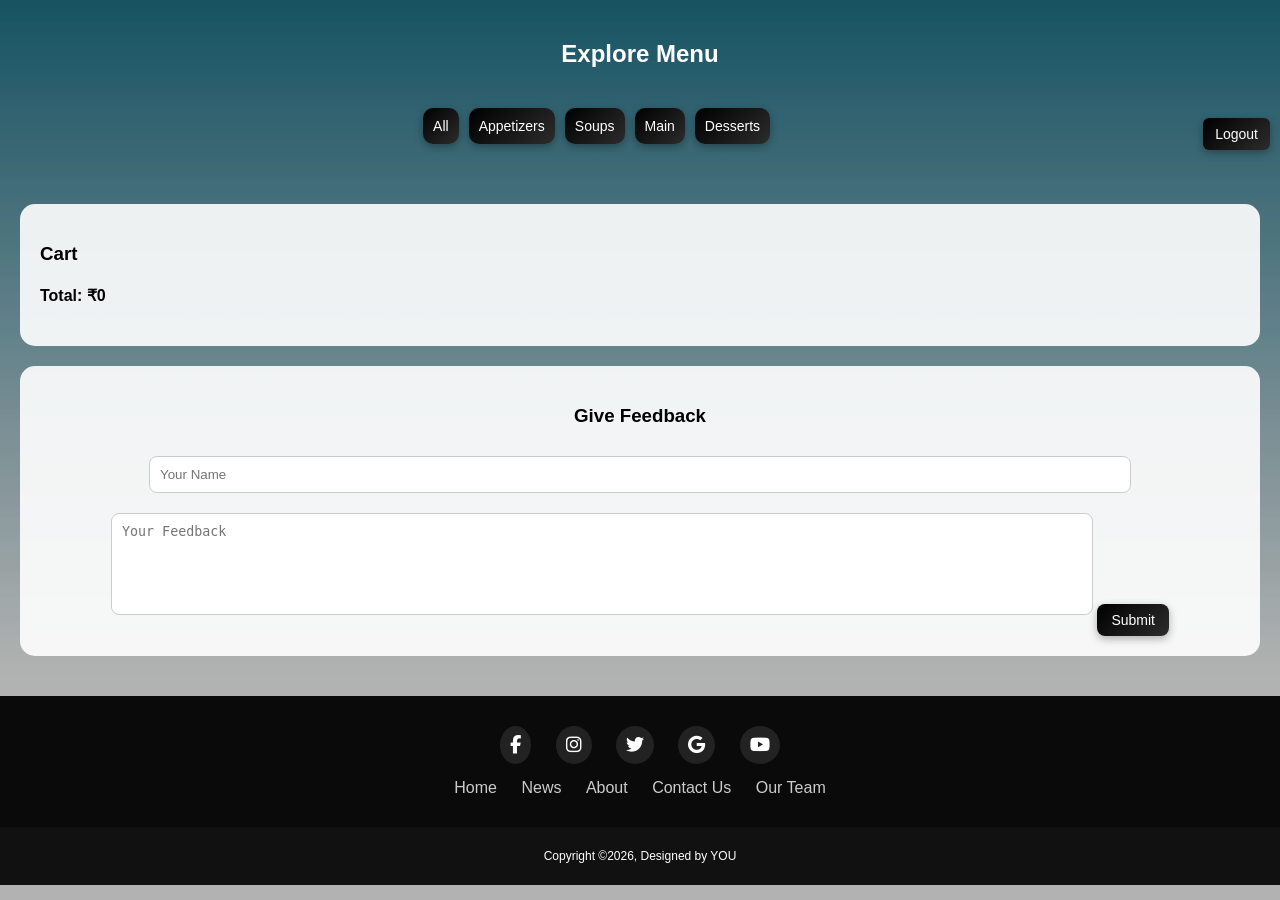
<file: index.html>
<!DOCTYPE html>
<html>
<head>
  <title>Food Menu</title>
  <link rel="stylesheet" href="style.css">

  <!-- ICONS -->
  <link rel="stylesheet" href="https://cdnjs.cloudflare.com/ajax/libs/font-awesome/6.5.0/css/all.min.css">
</head>
<body>

<h2 class="heading-Explore">Explore Menu</h2>
<h3 id="hotelName" style="text-align:center; color:white;"></h3>

<button onclick="logout()" class="logout-btn">Logout</button>

<!-- CATEGORY -->
<div class="tabs">
  <button onclick="showCategory('all')">All</button>
  <button onclick="showCategory('Appetizer')">Appetizers</button>
  <button onclick="showCategory('Soup')">Soups</button>
  <button onclick="showCategory('Main')">Main</button>
  <button onclick="showCategory('Dessert')">Desserts</button>
</div>

<!-- MENU -->
<div id="menu" class="menu-grid"></div>

<!-- CART -->
<div class="cart-box">
  <h3>Cart</h3>
  <div id="cart"></div>
  <h4 id="total">Total: ₹0</h4>
</div>
<div class="feedback-box">
  <h3>Give Feedback</h3>

  <input id="fbName" placeholder="Your Name">
  <textarea id="fbMessage" placeholder="Your Feedback"></textarea>

  <button onclick="submitFeedback()">Submit</button>
</div>
<!-- FOOTER -->
<footer class="footer">
  <div class="footer-content">

    <div class="social-icons">
      <i class="fab fa-facebook-f icon"></i>
      <i class="fab fa-instagram icon"></i>
      <i class="fab fa-twitter icon"></i>
      <i class="fab fa-google icon"></i>
      <i class="fab fa-youtube icon"></i>
    </div>

    <div class="footer-links">
      <a href="#">Home</a>
      <a href="#">News</a>
      <a href="#">About</a>
      <a href="#">Contact Us</a>
      <a href="#">Our Team</a>
    </div>

  </div>

  <div class="footer-bottom">
    <p>Copyright ©2026, Designed by YOU</p>
  </div>
</footer>

<script src="script.js"></script>

<script>
function logout() {
  localStorage.removeItem("user");
  window.location.href = "login.html";
}
</script>

</body>
</html>
</file>
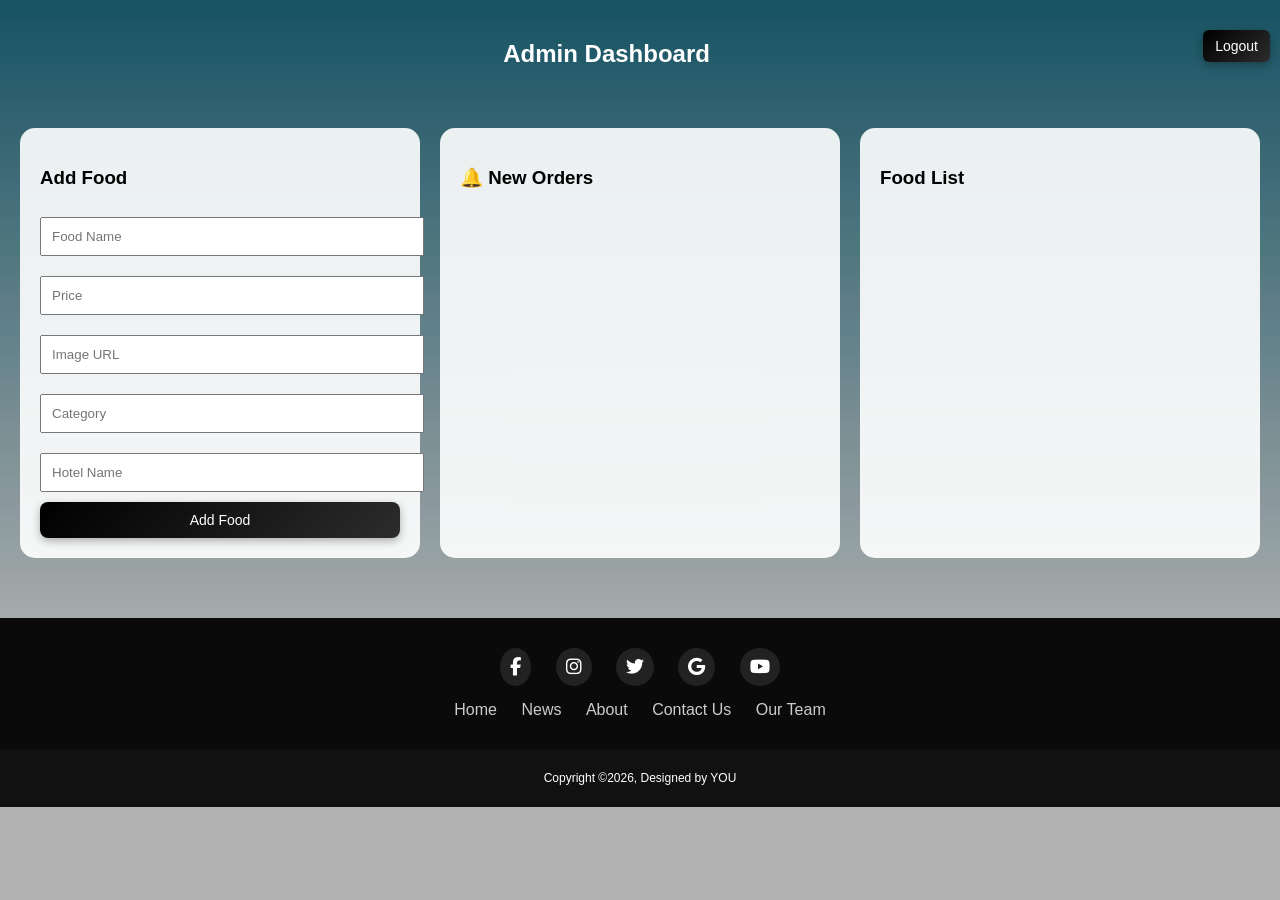
<file: admin.html>
<!DOCTYPE html>
<html>
<head>
  <title>Admin Panel</title>
  <link rel="stylesheet" href="style.css">

  <!-- ICONS -->
  <link rel="stylesheet" href="https://cdnjs.cloudflare.com/ajax/libs/font-awesome/6.5.0/css/all.min.css">
</head>
<body>

<button onclick="logout()" class="logout-btn">Logout</button>

<h2 class="admin-title">Admin Dashboard</h2>

<div class="admin-container">

  <div class="admin-card">
    <h3>Add Food</h3>
    <input id="name" placeholder="Food Name">
    <input id="price" placeholder="Price">
    <input id="image" placeholder="Image URL">
    <input id="category" placeholder="Category">
    <input id="hotel" placeholder="Hotel Name">
    <button onclick="addFood()">Add Food</button>
  </div>
  <div class="admin-card">
  <h3>🔔 New Orders</h3>
  <div id="ordersBox"></div>
</div>
  <div class="admin-card">
    <h3>Food List</h3>
    <div id="foodList" class="food-list"></div>
  </div>

</div>

<!-- FOOTER -->
<footer class="footer">
  <div class="footer-content">

    <div class="social-icons">
      <i class="fab fa-facebook-f icon"></i>
      <i class="fab fa-instagram icon"></i>
      <i class="fab fa-twitter icon"></i>
      <i class="fab fa-google icon"></i>
      <i class="fab fa-youtube icon"></i>
    </div>

    <div class="footer-links">
      <a href="#">Home</a>
      <a href="#">News</a>
      <a href="#">About</a>
      <a href="#">Contact Us</a>
      <a href="#">Our Team</a>
    </div>

  </div>

  <div class="footer-bottom">
    <p>Copyright ©2026, Designed by YOU</p>
  </div>
</footer>

<script src="admin.js"></script>

<script>
function logout() {
  localStorage.removeItem("user");
  window.location.href = "login.html";
}
</script>

</body>
</html>
</file>
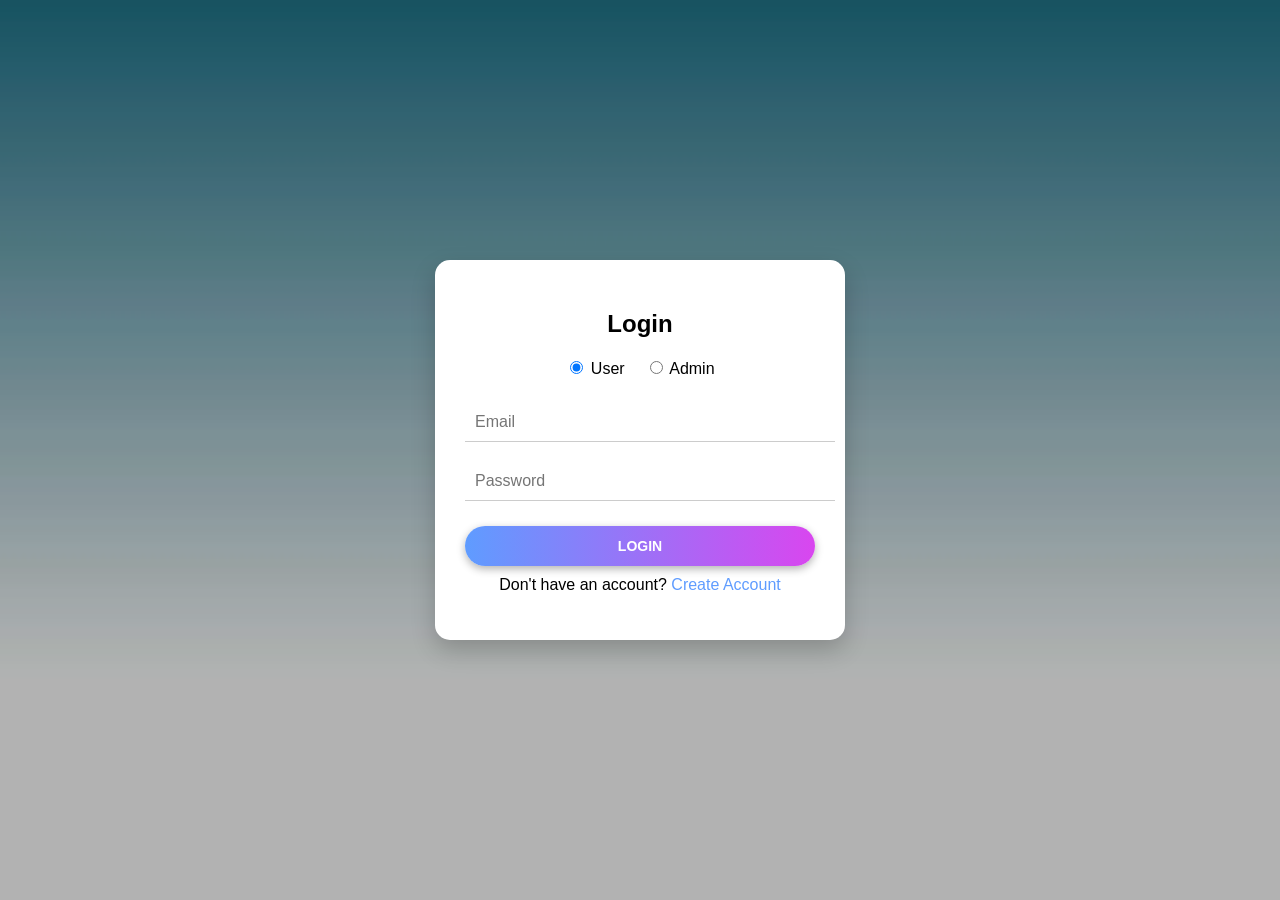
<file: login.html>
<!DOCTYPE html>
<html>
<head>
  <title>Login</title>
  <link rel="stylesheet" href="style.css">
</head>
<body>

<div class="login-container">  
  <div class="login-card">
    <h2>Login</h2>

    <!-- Role Selection -->
    <div class="role-selection">
      <label><input type="radio" name="role" value="user" checked> User</label>
      <label><input type="radio" name="role" value="admin"> Admin</label>
    </div>

    <div class="input-box">
      <input id="email" type="text" placeholder="Email">
    </div>

    <div class="input-box">
      <input id="password" type="password" placeholder="Password">
    </div>

    <button class="login-btn" onclick="login()">LOGIN</button>

    <!-- ✅ Create Account -->
    <p style="margin-top:10px;">
      Don't have an account?
      <a href="signup.html">Create Account</a>
    </p>
  </div>
</div>

<script>
function login() {
  const email = document.getElementById("email").value;
  const password = document.getElementById("password").value;
  const role = document.querySelector('input[name="role"]:checked').value;

  fetch("http://localhost:5000/user/login", {
    method: "POST",
    headers: {"Content-Type":"application/json"},
    body: JSON.stringify({ email, password, role })
  })
  .then(res => {
    if (!res.ok) throw new Error("Login failed");
    return res.json();
  })
  .then(data => {
    alert("Login Success"); // optional but useful
    localStorage.setItem("user", JSON.stringify(data.user));

    // ✅ UPDATED FLOW
    if (role === "admin") {
      window.location.href = "admin.html";
    } else {
      window.location.href = "hotel.html"; // 🔥 go to hotel selection
    }
  })
  .catch(() => {
    alert("Invalid Login");
  });
}
</script>

</body>
</html>
</file>
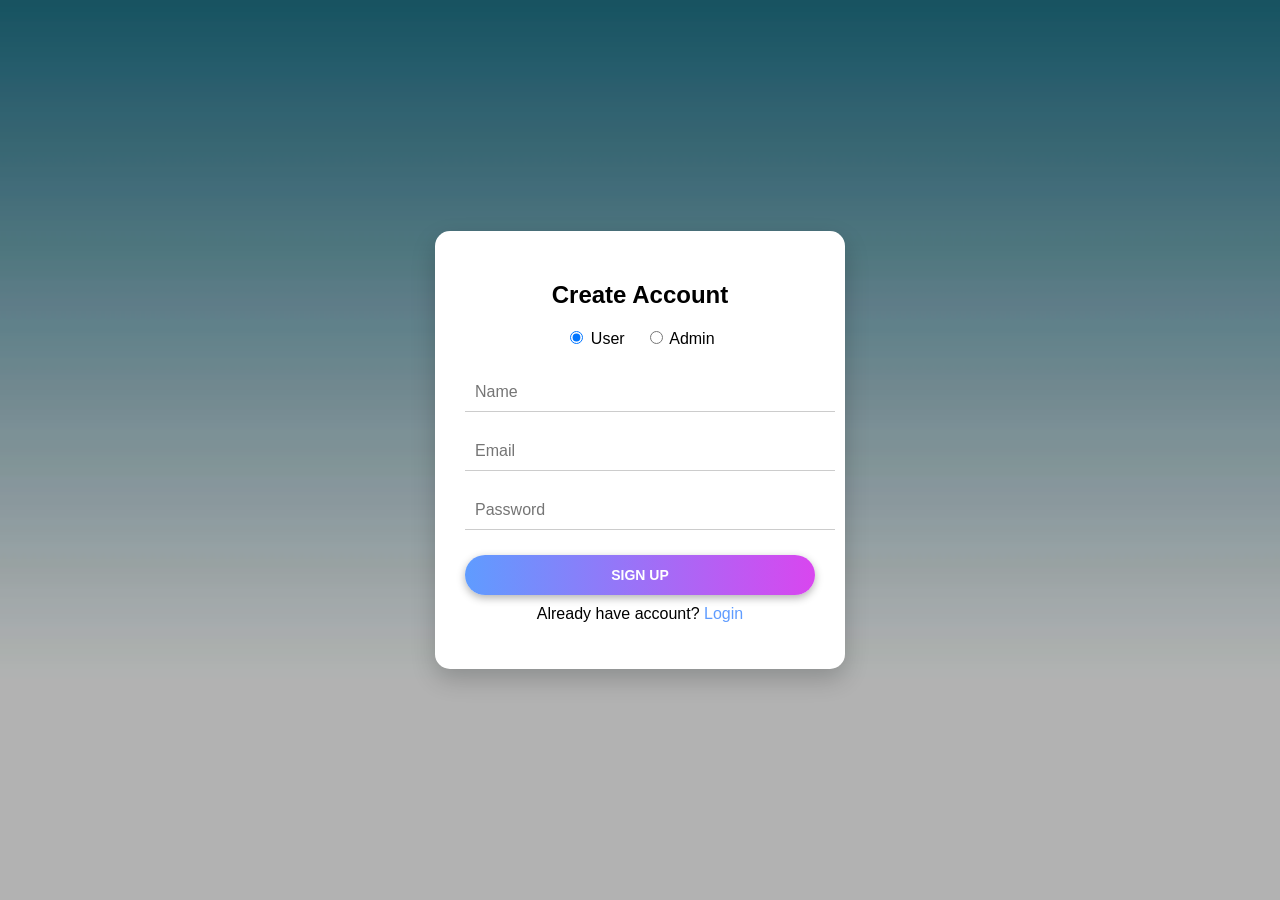
<file: signup.html>
<!DOCTYPE html>
<html>
<head>
  <title>Create Account</title>
  <link rel="stylesheet" href="style.css">
</head>
<body>

<div class="login-container">  
  <div class="login-card">
    <h2>Create Account</h2>

    <!-- Role -->
    <div class="role-selection">
      <label><input type="radio" name="role" value="user" checked> User</label>
      <label><input type="radio" name="role" value="admin"> Admin</label>
    </div>

    <div class="input-box">
      <input id="name" placeholder="Name">
    </div>

    <div class="input-box">
      <input id="email" placeholder="Email">
    </div>

    <div class="input-box">
      <input id="password" type="password" placeholder="Password">
    </div>

    <button class="login-btn" onclick="signup()">SIGN UP</button>

    <p style="margin-top:10px;">
      Already have account?
      <a href="login.html">Login</a>
    </p>
  </div>
</div>

<script>
function signup() {
  const name = document.getElementById("name").value;
  const email = document.getElementById("email").value;
  const password = document.getElementById("password").value;
  const role = document.querySelector('input[name="role"]:checked').value;

  fetch("http://localhost:5000/user/register", {
    method: "POST",
    headers: {"Content-Type":"application/json"},
    body: JSON.stringify({ name, email, password, role })
  })
  .then(() => {
    alert("Account Created Successfully");
    window.location.href = "login.html";
  })
  .catch(() => alert("Signup Failed"));
}
</script>

</body>
</html>
</file>
<file: style.css>
/* ===== LOGIN PAGE (ADDED - NO OTHER CHANGES) ===== */
body {
  font-family: Arial, sans-serif;
  margin: 0;
  background: linear-gradient(135deg, #5f9cff, #d946ef);
}

.login-container {
  height: 100vh;
  display: flex;
  justify-content: center;
  align-items: center;
}

.login-card {
  width: 350px;
  background: white;
  padding: 30px;
  border-radius: 15px;
  text-align: center;
  box-shadow: 0 10px 25px rgba(0,0,0,0.2);
}

.input-box input {
  width: 100%;
  padding: 10px;
  margin: 10px 0;
  border: none;
  border-bottom: 1px solid #ccc;
  outline: none;
  font-size: 16px;
}

.login-btn {
  width: 100%;
  padding: 12px;
  border-radius: 25px;
  border: none;
  color: white;
  font-weight: bold;
  background: linear-gradient(to right, #5f9cff, #d946ef);
  cursor: pointer;
  margin-top: 15px;
}

.role-selection {
  display: flex;
  justify-content: center;
  gap: 20px;
  margin-bottom: 15px;
}

.role-selection label {
  cursor: pointer;
}

a {
  text-decoration: none;
  color: #5f9cff;
}


/* ===== GLOBAL ===== */
body {
  font-family: Arial, sans-serif;
  margin: 0;
  background: url("wood-bg.jpg");
  background-size: cover;
  background-position: center;
  background-attachment: fixed;
}

/* DARK OVERLAY FOR READABILITY */
body::before {
  content: "";
  position: fixed;
  top: 0;
  left: 0;
  width: 100%;
  height: 100%;
  background: rgba(0,0,0,0.3);
  z-index: -1;
}

/* HEADINGS */
.heading-Explore, .admin-title {
  text-align: center;
  color: white;
  padding: 20px;
}

/* ===== BUTTONS (CHANGED TO BLACK) ===== */
button {
  background: black;
  color: white;
  border: none;
  cursor: pointer;
}

button:hover {
  background: #333;
}

/* LOGOUT */
.logout-btn {
  float: right;
  margin: 10px;
  padding: 8px 12px;
  border-radius: 6px;
}

/* TABS */
.tabs {
  display: flex;
  justify-content: center;
  gap: 10px;
}

.tabs button {
  padding: 10px;
  border-radius: 10px;
}

/* MENU */
.menu-grid {
  display: grid;
  grid-template-columns: repeat(auto-fit, minmax(200px, 1fr));
  gap: 20px;
  padding: 20px;
}

.card {
  background: rgba(255,255,255,0.9);
  border-radius: 15px;
  text-align: center;
  padding-bottom: 10px;
  box-shadow: 0 4px 10px rgba(0,0,0,0.3);
}

.card img {
  width: 100%;
  height: 150px;
  object-fit: cover;
}

/* CART */
.cart-box {
  background: rgba(255,255,255,0.9);
  margin: 20px;
  padding: 20px;
  border-radius: 15px;
}

/* ADMIN */
.admin-container {
  display: flex;
  gap: 20px;
  padding: 20px;
  flex-wrap: wrap;
}

.admin-card {
  background: rgba(255,255,255,0.9);
  padding: 20px;
  border-radius: 15px;
  flex: 1;
  min-width: 300px;
}

.admin-card input {
  width: 100%;
  padding: 10px;
  margin: 10px 0;
}

.admin-card button {
  width: 100%;
  padding: 10px;
}

/* ===== FOOTER ===== */
.footer {
  background: #0a0a0a;
  color: white;
  margin-top: 40px;
}

.footer-content {
  padding: 30px;
  text-align: center;
}

.social-icons {
  margin-bottom: 15px;
}

.icon {
  margin: 0 10px;
  font-size: 18px;
  background: #222;
  padding: 10px;
  border-radius: 50%;
  cursor: pointer;
}

.icon:hover {
  background: #ff5722;
}

.footer-links a {
  color: #ccc;
  margin: 0 10px;
}

.footer-links a:hover {
  color: white;
}

.footer-bottom {
  background: #111;
  padding: 10px;
  text-align: center;
  font-size: 12px;
}
/* ===== ADMIN DELETE BUTTON ONLY ===== */
.food-item button {
  background: #e53935;   /* red color */
  color: white;
  border: none;
  padding: 6px 10px;
  border-radius: 6px;
  cursor: pointer;
  font-size: 14px;
}

.food-item button:hover {
  background: #b71c1c;   /* darker red on hover */
}
.card button {
  margin: 5px;
}
/* ===== FEEDBACK ===== */
.feedback-box {
  background: rgba(255,255,255,0.9);
  margin: 20px;
  padding: 20px;
  border-radius: 15px;
  text-align: center;
}

.feedback-box input,
.feedback-box textarea {
  width: 80%;
  padding: 10px;
  margin: 10px 0;
  border-radius: 8px;
  border: 1px solid #ccc;
}

.feedback-box textarea {
  height: 80px;
  resize: none;
}
/* ===== PROFESSIONAL BUTTON STYLE ===== */
button {
  background: linear-gradient(135deg, #000000, #2c2c2c);
  color: white;
  border: none;
  padding: 8px 14px;
  border-radius: 8px;
  cursor: pointer;
  font-size: 14px;
  font-weight: 500;
  transition: all 0.3s ease;
  box-shadow: 0 3px 8px rgba(0,0,0,0.3);
}

button:hover {
  background: linear-gradient(135deg, #1a1a1a, #444);
  transform: translateY(-2px);
  box-shadow: 0 6px 12px rgba(0,0,0,0.4);
}

button:active {
  transform: scale(0.97);
  box-shadow: 0 2px 5px rgba(0,0,0,0.3);
}
</file>
